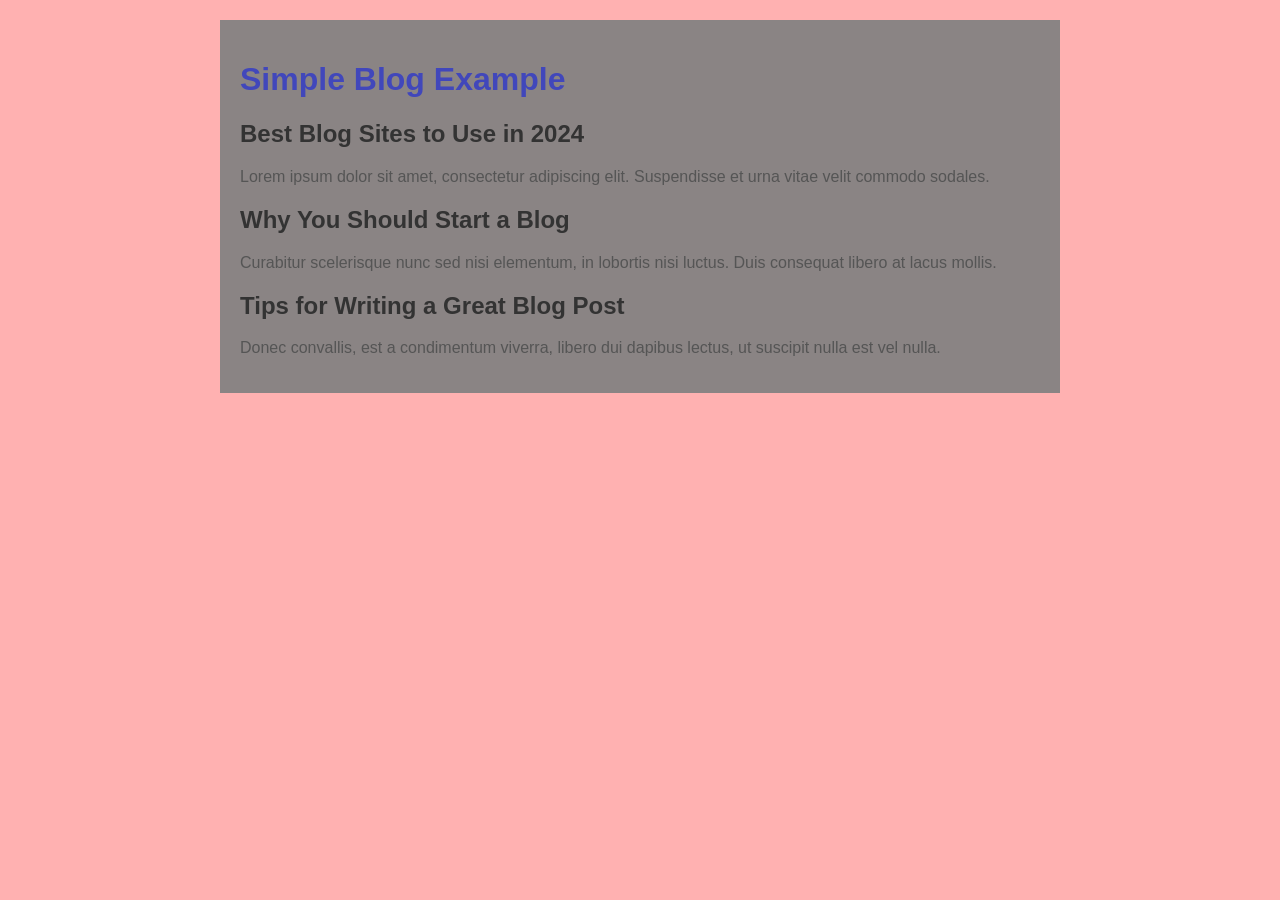
<file: blog.html>
<!DOCTYPE html>
<head>
    <meta name="viewport" content="width=device-width, initial-scale=1.0">
    <title>Simple Blog</title>
    <style>
        body {
            font-family: Arial, sans-serif;
            background-color: #ffb1b1;
            text-align: center;
            margin: 0;
            padding: 20px;
        }

        .container {
            background-color: rgb(138, 132, 132);
            padding: 20px;
            max-width: 800px;
            margin: 0 auto;
            text-align: left;
        }

        h1 {
            color: #4147bb;
        }

        h2 {
            color: #333;
        }

        p {
            text-align: justify;
            color: #555;
        }
    </style>
</head>
<body>

<div class="container">
    <h1>Simple Blog Example</h1>

    <h2>Best Blog Sites to Use in 2024</h2>
    <p>Lorem ipsum dolor sit amet, consectetur adipiscing elit. Suspendisse et urna vitae velit commodo sodales.</p>

    <h2>Why You Should Start a Blog</h2>
    <p>Curabitur scelerisque nunc sed nisi elementum, in lobortis nisi luctus. Duis consequat libero at lacus mollis.</p>

    <h2>Tips for Writing a Great Blog Post</h2>
    <p>Donec convallis, est a condimentum viverra, libero dui dapibus lectus, ut suscipit nulla est vel nulla.</p>
</div>

</body>
</html>
</file>
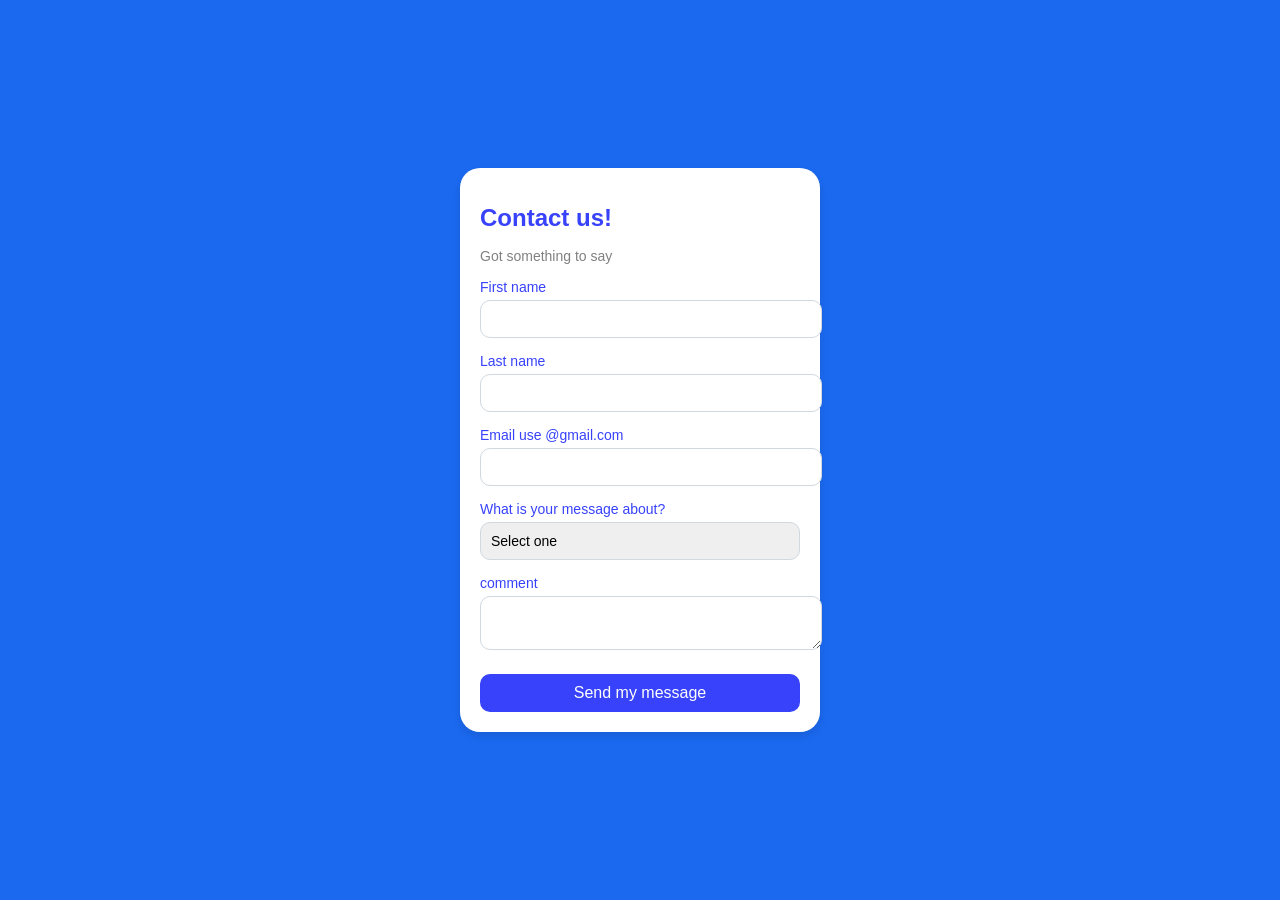
<file: formcss.html>
<!DOCTYPE html>
<head>
    <meta name="viewport" content="width=device-width, initial-scale=1.0">
    <title>Contact Us</title>
    <style>
        body {
            background-color: #1b69ef;
            font-family: Arial, sans-serif;
            display: flex;
            justify-content: center;
            align-items: center;
            height: 100vh;
            margin: 0;
        }
        form {
            background-color: white;
            padding: 20px;
            border-radius: 20px;
            box-shadow: 0 4px 8px rgba(0, 0, 0, 0.1);
            width: 320px;
        }
        h1 {
            color: #3742fa;
            font-size: 24px;
        }
        p {
            color: #808080;
            font-size: 14px;
        }
        label {
            display: block;
            margin-top: 15px;
            font-size: 14px;
            color: #3742fa;
        }
        input[type="text"], textarea, select {
            width: 100%;
            padding: 10px;
            border-radius: 10px;
            border: 1px solid #d1d8e0;
            margin-top: 5px;
            font-size: 14px;
        }
        input[type="submit"] {
            width: 100%;
            padding: 10px;
            background-color: #3742fa;
            color: white;
            border: none;
            border-radius: 10px;
            cursor: pointer;
            font-size: 16px;
            margin-top: 20px;
        }
        input[type="submit"]:hover {
            background-color: #5764ff;
        }
        select {
            appearance: none;
        }
    </style>
</head>
<body>

<form action="https://dummyjson.com/test" method="POST">
    <h1>Contact us!</h1>
    <p>Got something to say</p>

    <label for="first_name">First name</label>
    <input type="text" id="first_name" name="firstName" />

    <label for="last_name">Last name</label>
    <input type="text" id="last_name" name="lastName" />

    <label for="email">Email use @gmail.com</label>
    <input type="text" id="email" name="email" />

    <label for="type">What is your message about?</label>
    <select name="type" id="type">
        <option hidden>Select one</option>
        <option value="question">Question</option>
        <option value="suggestion">Suggestion</option>
    </select>

    <label for="message">comment</label>
    <textarea id="message" name="message"></textarea>

    <input type="submit" value="Send my message" />
</form>

</body>
</html>
</file>
